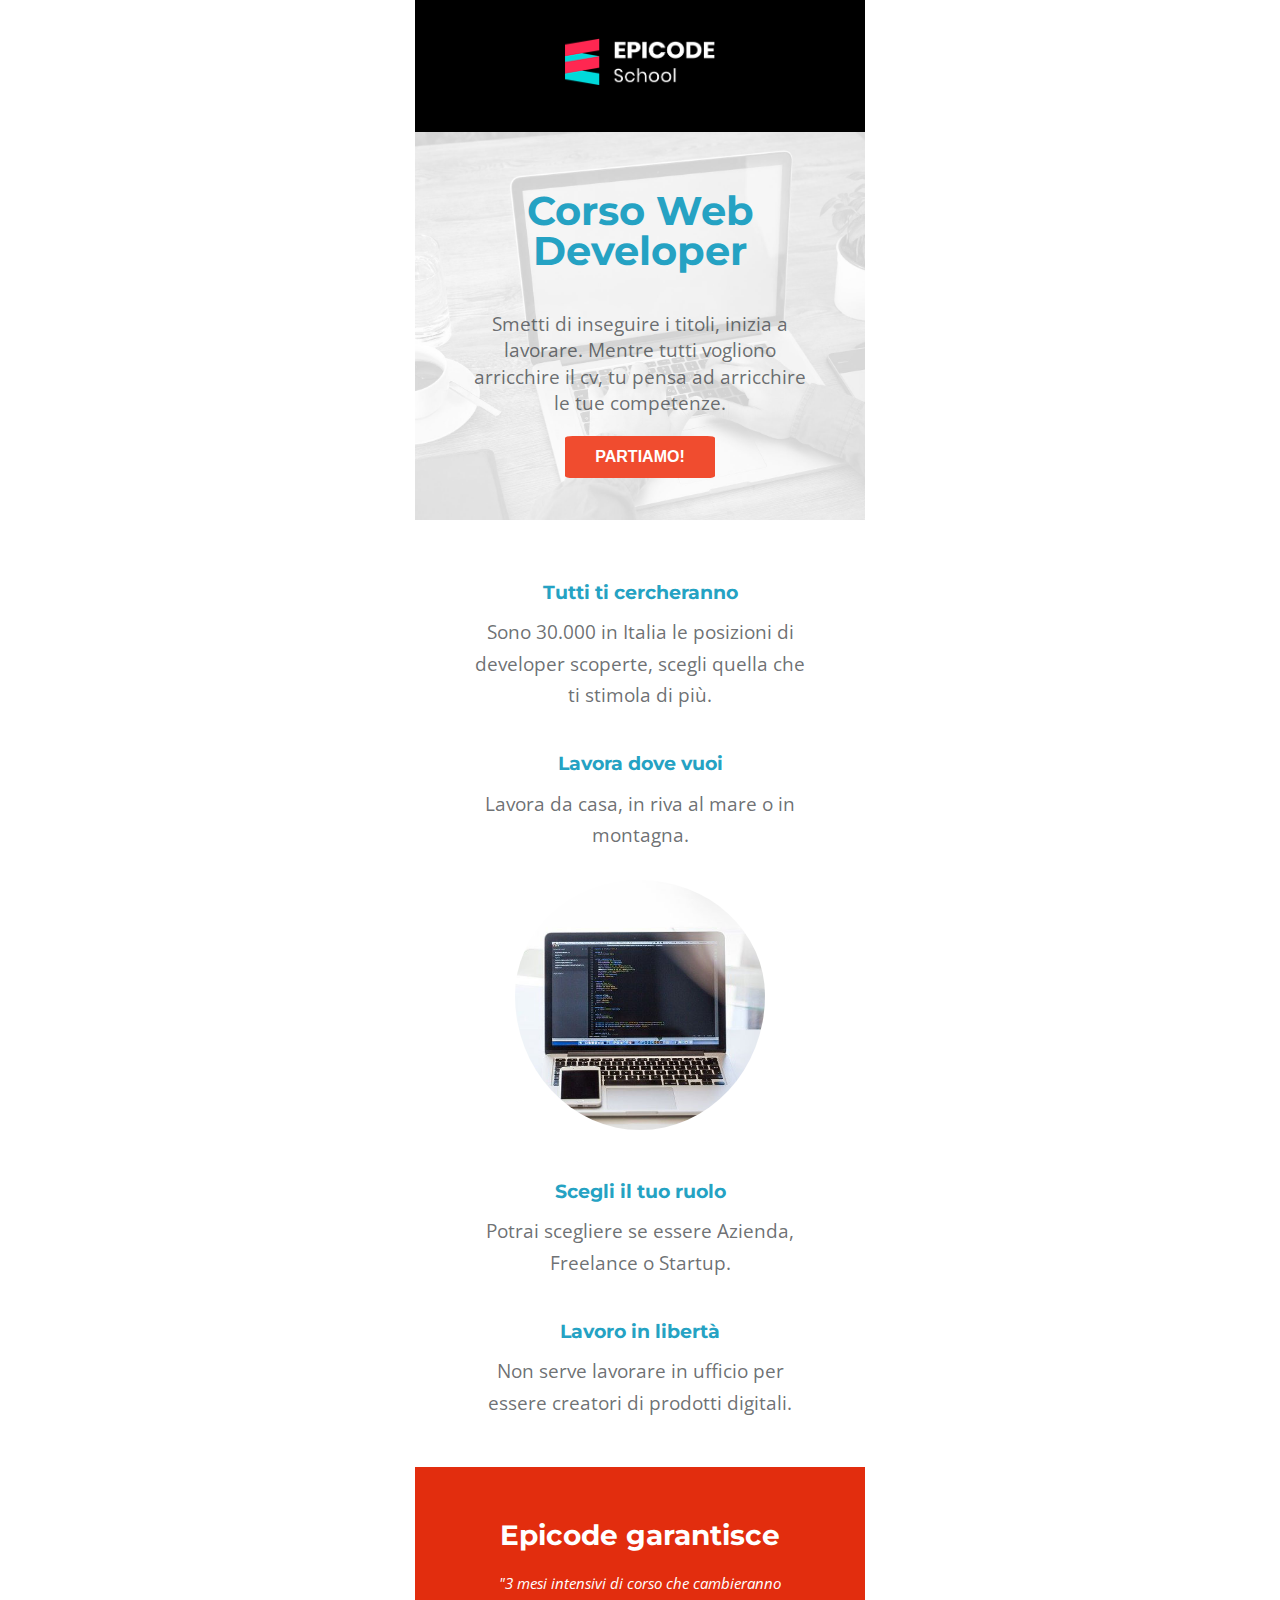
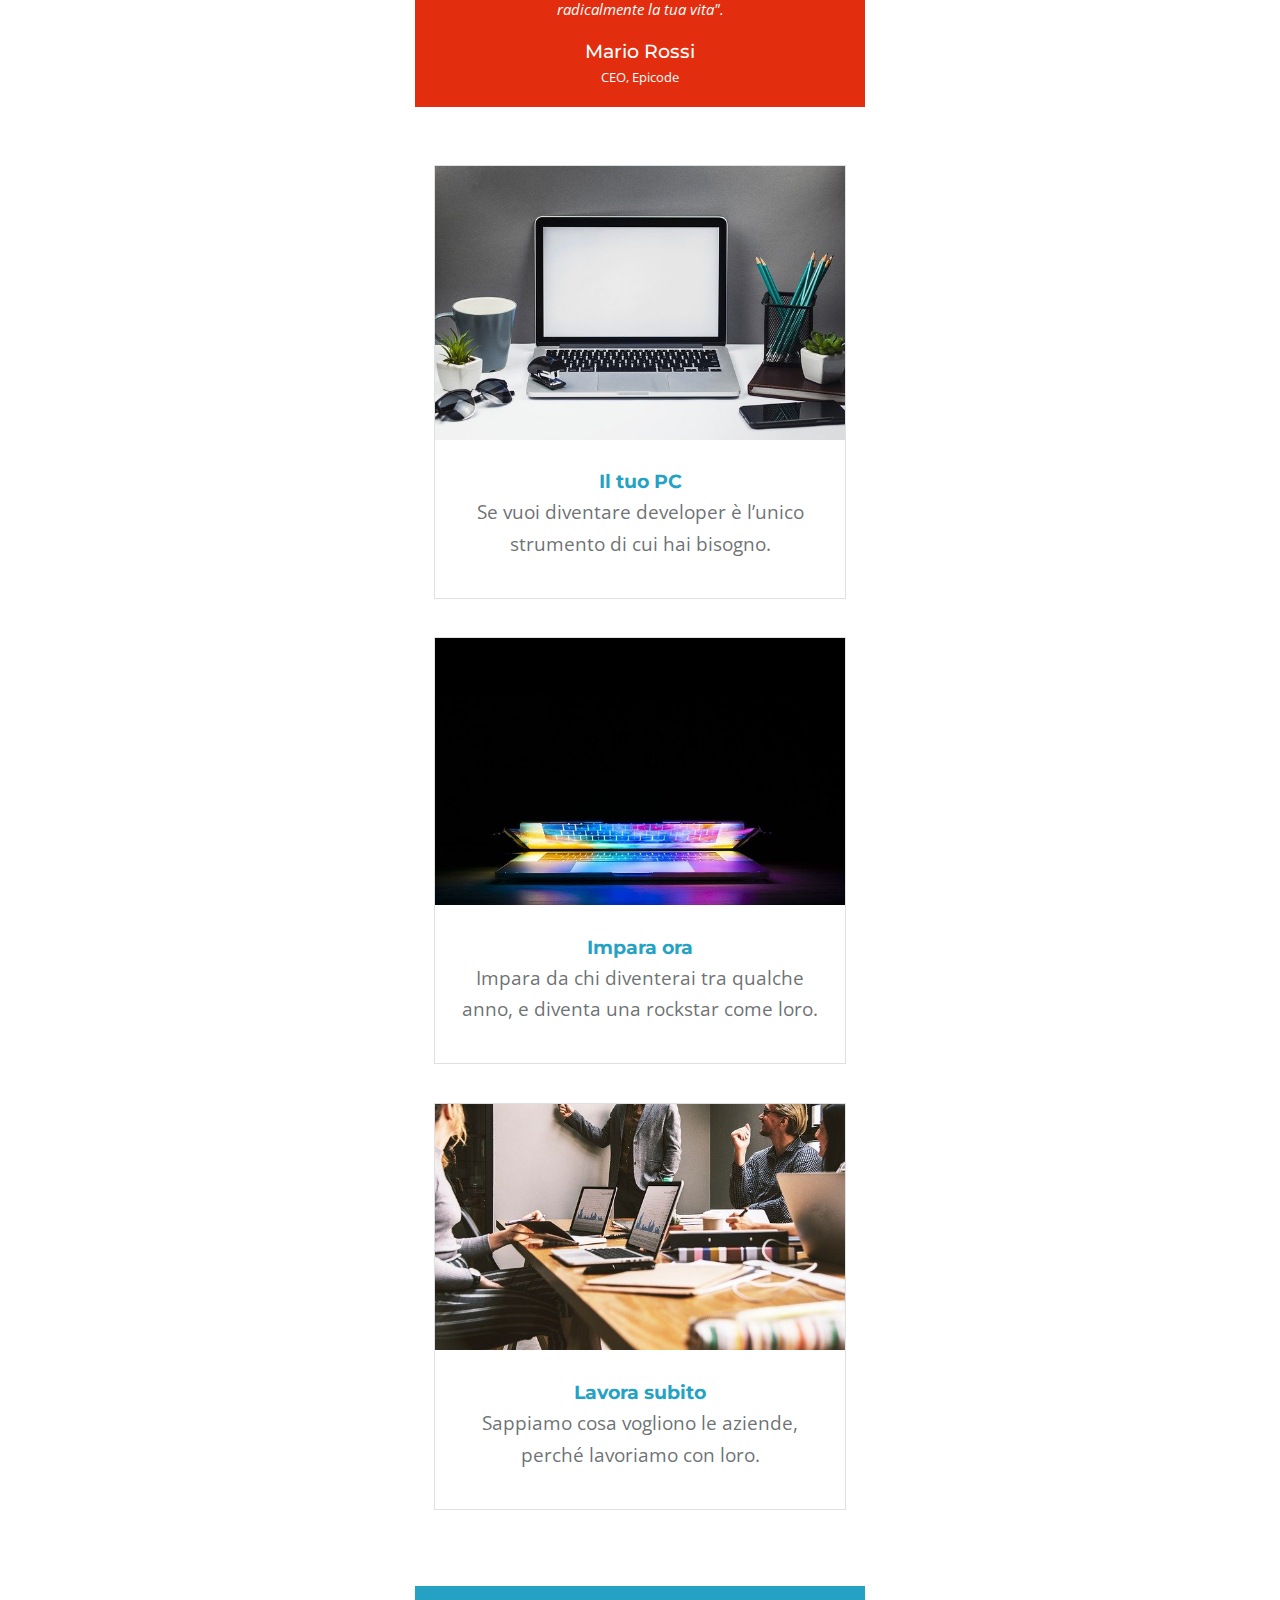
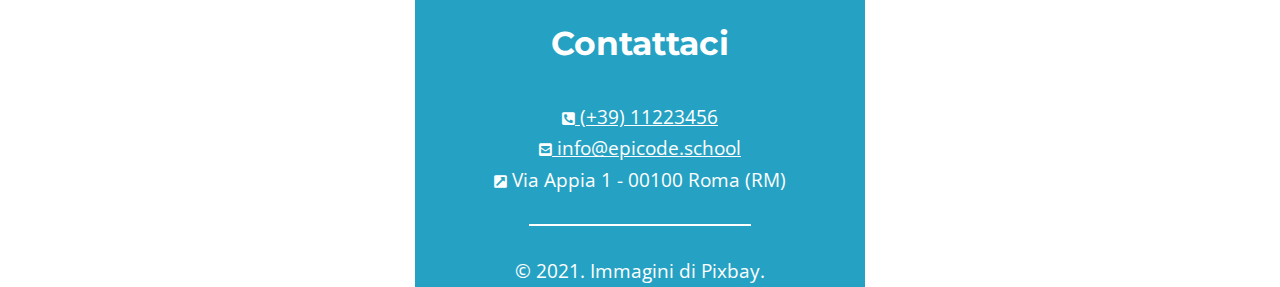
<file: index.html>
<!DOCTYPE html>
<html lang="en">
  <head>
    <meta charset="UTF-8" />
    <meta name="viewport" content="width=device-width, initial-scale=1.0" />
    <title>Document</title>
    <link rel="stylesheet" href="/Esercizio/css/reset.css" />
    <link rel="stylesheet" href="/Esercizio/css/style.css" />
    <link
      rel="stylesheet"
      href="https://cdnjs.cloudflare.com/ajax/libs/font-awesome/5.15.4/css/all.min.css"
      integrity="sha512-1ycn6IcaQQ40/MKBW2W4Rhis/DbILU74C1vSrLJxCq57o941Ym01SwNsOMqvEBFlcgUa6xLiPY/NS5R+E6ztJQ=="
      crossorigin="anonymous"
      referrerpolicy="no-referrer"
    />
    <link rel="preconnect" href="https://fonts.googleapis.com" />
    <link rel="preconnect" href="https://fonts.gstatic.com" crossorigin />
    <link
      href="https://fonts.googleapis.com/css2?family=Open+Sans:ital,wght@0,300..800;1,300..800&display=swap"
      rel="stylesheet"
    />
    <link rel="preconnect" href="https://fonts.googleapis.com" />
    <link rel="preconnect" href="https://fonts.gstatic.com" crossorigin />
    <link
      href="https://fonts.googleapis.com/css2?family=Montserrat:ital,wght@0,100..900;1,100..900&display=swap"
      rel="stylesheet"
    />
  </head>
  <body>
    <header>
      <a href="https://epicode.com"
        ><img src="/Esercizio/images/logo.png" alt="epicode logo"
      /></a>
    </header>
    <main>
      <article>
        <section class="first-section">
          <h1 id="h1">Corso Web Developer</h1>
          <p>
            Smetti di inseguire i titoli, inizia a <br />lavorare. Mentre tutti
            vogliono arricchire il cv, tu pensa ad arricchire <br />le tue
            competenze.
          </p>
          <button>PARTIAMO!</button>
        </section>
        <section class="second-section">
          <h3>Tutti ti cercheranno</h3>
          <p>
            Sono 30.000 in Italia le posizioni di developer scoperte, scegli
            quella che ti stimola di più.
          </p>
          <h3>Lavora dove vuoi</h3>
          <p>Lavora da casa, in riva al mare o in montagna.</p>
          <img
            src="/Esercizio/images/notebook.jpg"
            alt="laptop photo with a phone on it"
          />
          <h3>Scegli il tuo ruolo</h3>
          <p>Potrai scegliere se essere Azienda, Freelance o Startup.</p>
          <h3>Lavoro in libertà</h3>
          <p>
            Non serve lavorare in ufficio per essere creatori di prodotti
            digitali.
          </p>
        </section>
        <section class="third-section">
          <h2>Epicode garantisce</h2>
          <p>
            "3 mesi intensivi di corso che cambieranno <br />radicalmente la tua
            vita".
          </p>
          <h3>Mario Rossi</h3>
          <p>CEO, Epicode</p>
        </section>
        <section class="fourth-section">
          <img
            src="/Esercizio/images/foto1.jpg"
            alt="notebook with a white screen"
          />
          <h3>Il tuo PC</h3>
          <p>
            Se vuoi diventare developer è l’unico strumento di cui hai bisogno.
          </p>
        </section>
        <section class="fifth-section">
          <img src="/Esercizio/images/foto2.jpg" alt="folded laptop" />
          <h3>Impara ora</h3>
          <p>
            Impara da chi diventerai tra qualche anno, e diventa una rockstar
            come loro.
          </p>
        </section>
        <section class="sixth-section">
          <img
            src="/Esercizio/images/foto3.jpg"
            alt="company meeting with statistics displayed onto laptops"
          />
          <h3>Lavora subito</h3>
          <p>Sappiamo cosa vogliono le aziende, perché lavoriamo con loro.</p>
        </section>
      </article>
    </main>
    <footer>
      <h2>Contattaci</h2>
      <p>
        <a href="tel:3911223456"
          ><i class="fas fa-phone-square-alt fa-xs"></i> (+39) 11223456</a
        >
      </p>
      <p>
        <a href="mailto:info@epicode.school"
          ><i class="fas fa-envelope-square fa-xs"></i> info@epicode.school</a
        >
      </p>
      <p>
        <a href="https://g.co/kgs/zLLQ11D"
          ><i class="fas fa-external-link-square-alt fa-xs"></i> Via Appia 1 -
          00100 Roma (RM)
        </a>
      </p>
      <hr />
      <p>© 2021. Immagini di <a href="#">Pixbay</a>.</p>
    </footer>
  </body>
</html>
</file>
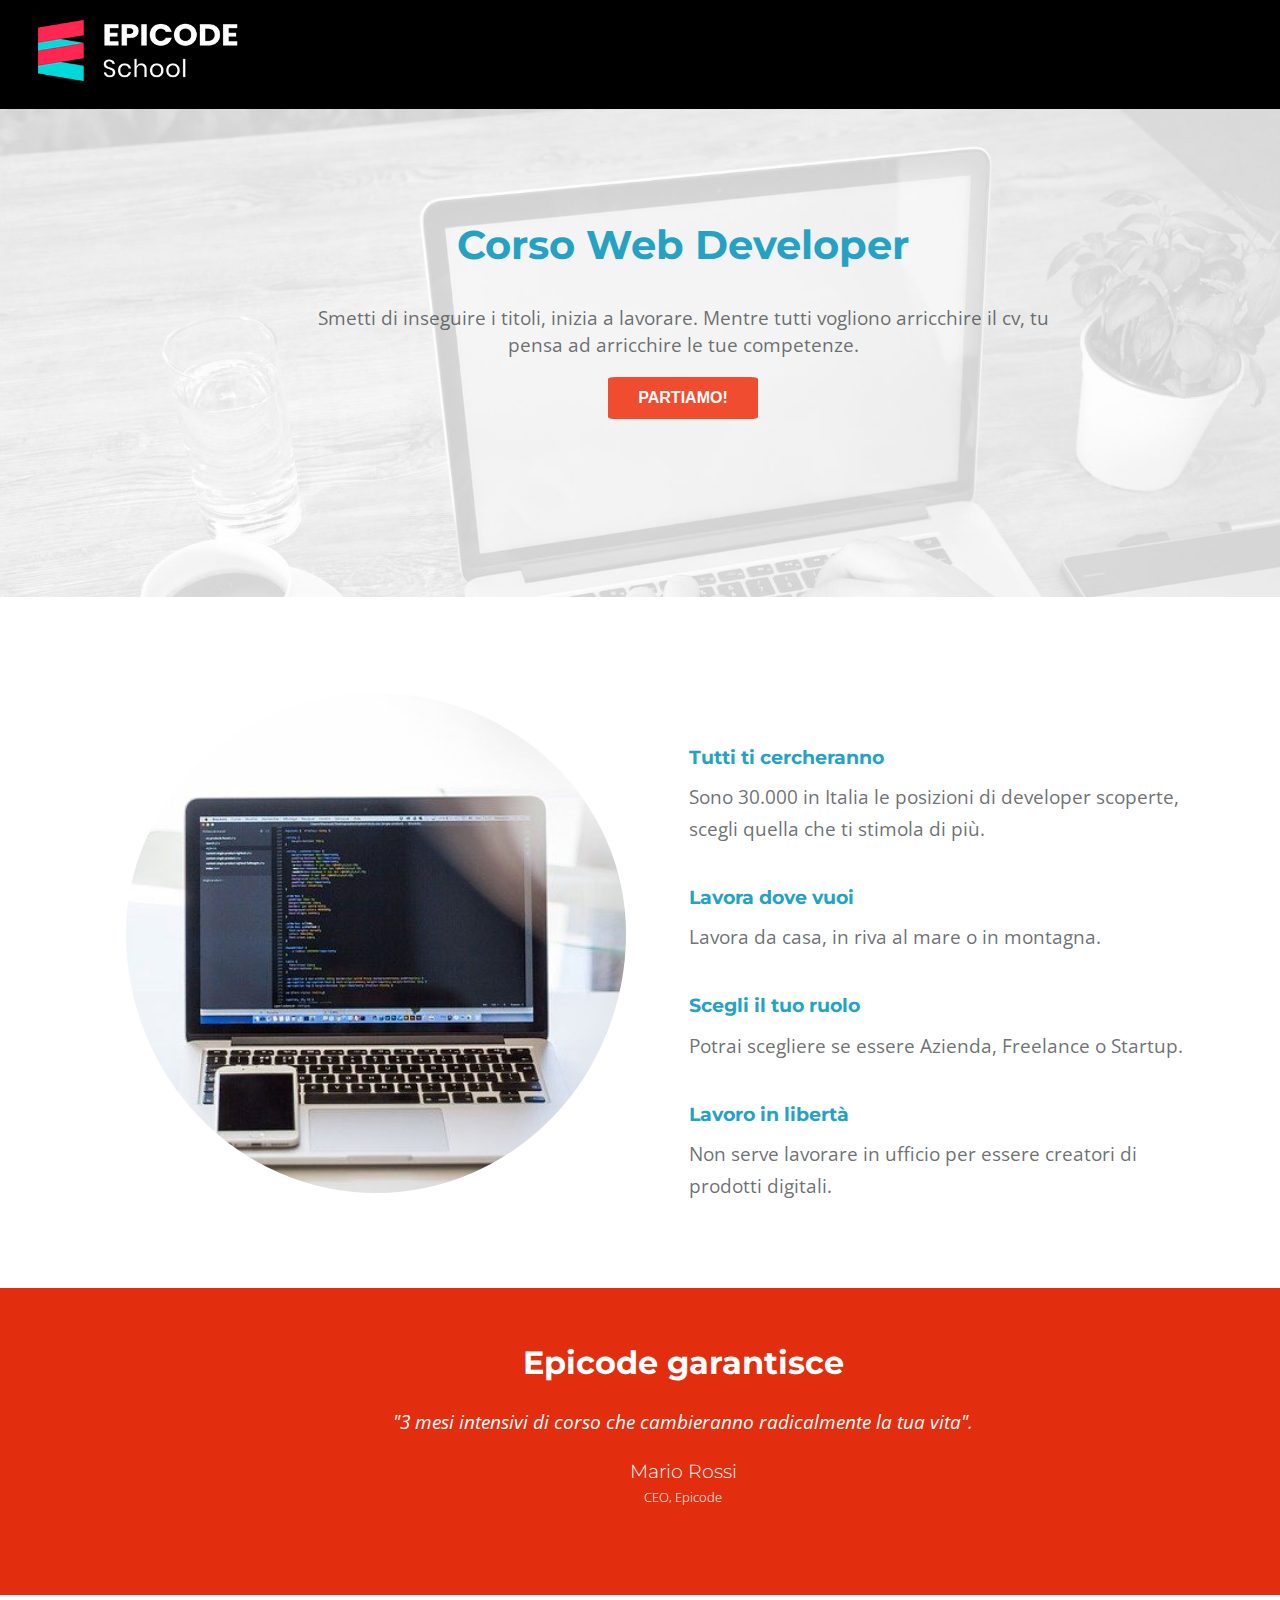
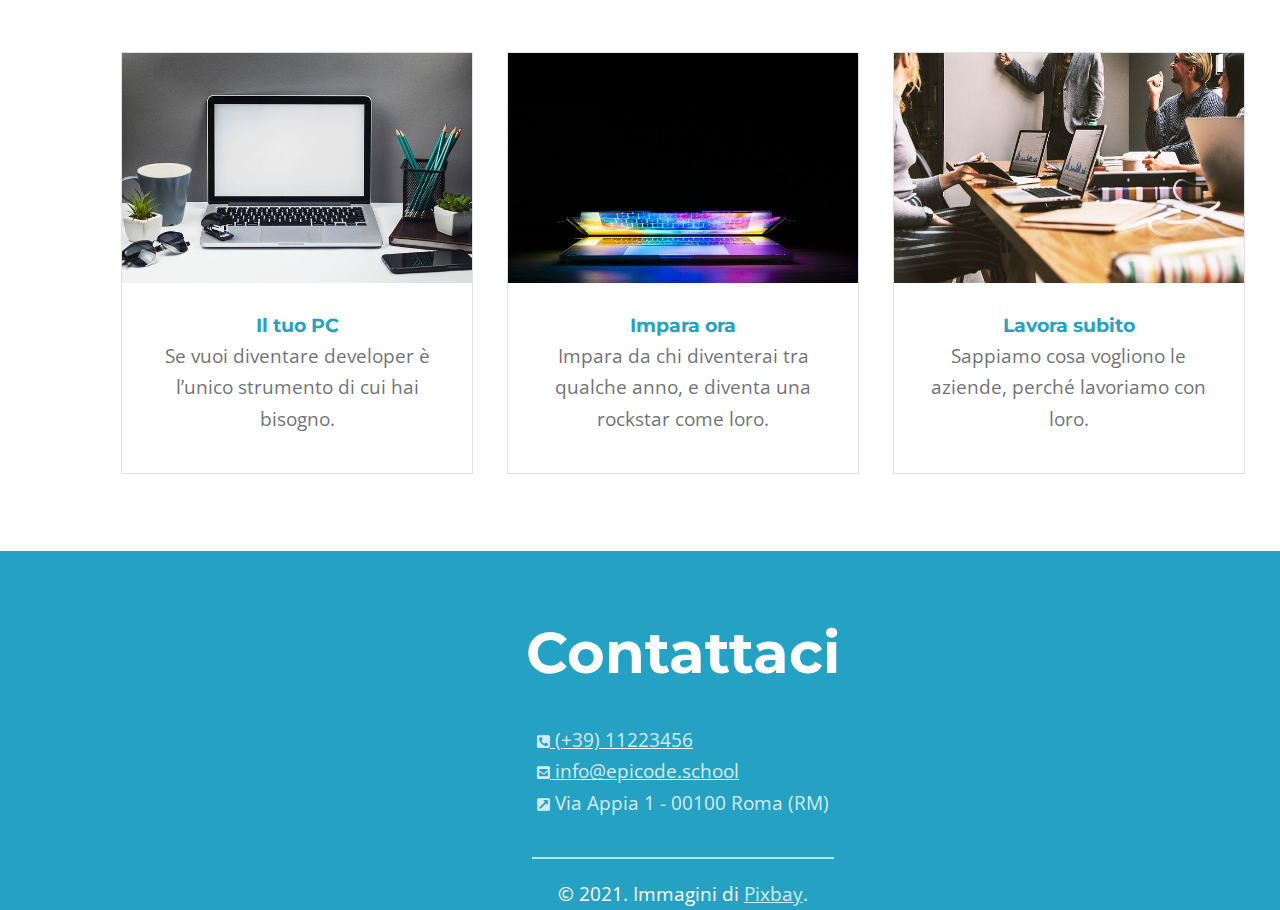
<file: index-desktop.html>
<!DOCTYPE html>
<html lang="en">
  <head>
    <meta charset="UTF-8" />
    <meta name="viewport" content="width=device-width, initial-scale=1.0" />
    <title>Document</title>
    <link rel="stylesheet" href="/Esercizio/css/reset.css" />
    <link rel="stylesheet" href="/Esercizio/css/style-desktop.css" />
    <link
      rel="stylesheet"
      href="https://cdnjs.cloudflare.com/ajax/libs/font-awesome/5.15.4/css/all.min.css"
      integrity="sha512-1ycn6IcaQQ40/MKBW2W4Rhis/DbILU74C1vSrLJxCq57o941Ym01SwNsOMqvEBFlcgUa6xLiPY/NS5R+E6ztJQ=="
      crossorigin="anonymous"
      referrerpolicy="no-referrer"
    />
    <link rel="preconnect" href="https://fonts.googleapis.com" />
    <link rel="preconnect" href="https://fonts.gstatic.com" crossorigin />
    <link
      href="https://fonts.googleapis.com/css2?family=Open+Sans:ital,wght@0,300..800;1,300..800&display=swap"
      rel="stylesheet"
    />
    <link rel="preconnect" href="https://fonts.googleapis.com" />
    <link rel="preconnect" href="https://fonts.gstatic.com" crossorigin />
    <link
      href="https://fonts.googleapis.com/css2?family=Montserrat:ital,wght@0,100..900;1,100..900&display=swap"
      rel="stylesheet"
    />
  </head>
  <body>
    <header>
      <a href="https://epicode.com"
        ><img src="/Esercizio/images/logo.png" alt="epicode logo"
      /></a>
    </header>
    <main>
      <article>
        <section class="first-section">
          <div class="first-section-div">
            <h1 id="h1">Corso Web Developer</h1>
            <p>
              Smetti di inseguire i titoli, inizia a lavorare. Mentre tutti
              vogliono arricchire il cv, tu <br />pensa ad arricchire le tue
              competenze.
            </p>
            <button>PARTIAMO!</button>
          </div>
        </section>
        <section class="second-section">
          <img
            src="/Esercizio/images/notebook.jpg"
            alt="laptop photo with a phone on it"
          />
          <div class="second-section-inline">
            <h3>Tutti ti cercheranno</h3>
            <p>
              Sono 30.000 in Italia le posizioni di developer scoperte,
              <br />scegli quella che ti stimola di più.
            </p>

            <h3>Lavora dove vuoi</h3>
            <p>Lavora da casa, in riva al mare o in montagna.</p>

            <h3>Scegli il tuo ruolo</h3>
            <p>Potrai scegliere se essere Azienda, Freelance o Startup.</p>

            <h3>Lavoro in libertà</h3>
            <p>
              Non serve lavorare in ufficio per essere creatori di<br />
              prodotti digitali.
            </p>
          </div>
        </section>
        <section class="third-section">
          <h2>Epicode garantisce</h2>
          <p>
            "3 mesi intensivi di corso che cambieranno radicalmente la tua
            vita".
          </p>
          <h3>Mario Rossi</h3>
          <p>CEO, Epicode</p>
        </section>
        <section class="fourth-section">
          <img
            src="/Esercizio/images/foto1.jpg"
            alt="notebook with a white screen"
          />
          <h3>Il tuo PC</h3>
          <p>
            Se vuoi diventare developer è l’unico strumento di cui hai bisogno.
          </p>
        </section>
        <section class="fifth-section">
          <img src="/Esercizio/images/foto2.jpg" alt="folded laptop" />
          <h3>Impara ora</h3>
          <p>
            Impara da chi diventerai tra qualche anno, e diventa una rockstar
            come loro.
          </p>
        </section>
        <section class="sixth-section">
          <img
            src="/Esercizio/images/foto3.jpg"
            alt="company meeting with statistics displayed onto laptops"
          />
          <h3>Lavora subito</h3>
          <p>Sappiamo cosa vogliono le aziende, perché lavoriamo con loro.</p>
        </section>
      </article>
    </main>
    <footer>
      <h2>Contattaci</h2>
      <div class="bottom-block-centering">
        <div class="bottom-block">
          <p>
            <a href="tel:3911223456"
              ><i class="fas fa-phone-square-alt fa-xs"></i> (+39) 11223456</a
            >
          </p>
          <p>
            <a href="mailto:info@epicode.school"
              ><i class="fas fa-envelope-square fa-xs"></i>
              info@epicode.school</a
            >
          </p>
          <p>
            <a href="https://g.co/kgs/zLLQ11D" id="underline-remover">
              <i class="fas fa-external-link-square-alt fa-xs"></i> Via Appia 1
              - 00100 Roma (RM)
            </a>
          </p>
        </div>
      </div>
      <hr />
      <p>© 2021. Immagini di <a href="#">Pixbay</a>.</p>
    </footer>
  </body>
</html>
</file>
<file: Esercizio/css/style.css>
/* Ho diviso l'intero progetto in sezioni e date specifiche individuali per ognuno */

/* Whole Body */
body {
  width: 450px;
  margin-left: auto;
  margin-right: auto;
  text-align: center;
  color: #393d41be;
  font-family: "Open Sans", sans-serif;
  font-size: 1.2rem;
  line-height: 1.65;
}

section {
  padding: 1em 0;
}

/* H1 H2 H3 */
h1,
h2,
h3 {
  font-family: "Montserrat", sans-serif;
  font-weight: 700;
  line-height: 1.5;
  color: #25a2c3;
}

h1 {
  margin: 1em 0;
  font-size: 2.5rem;
  line-height: 2.5rem;
}

/* Header */
header {
  background-color: #000000;
  text-align: center;
}

header img {
  width: 150px;
  margin: 2em 0;
}

/* First Section */

.first-section {
  background-image: url(/Esercizio/images/banner.jpg);
  background-size: 150%;
  background-repeat: no-repeat;
  background-position-x: center;
  height: 350px;
}

.first-section p {
  margin-right: 3em;
  margin-left: 3em;
  line-height: 1.65rem;
  font-weight: 400;
  margin-bottom: 1em;
}

button {
  background-color: #f04c2f;
  color: white;
  font-weight: 700;
  display: inline-block;
  border-radius: 5%;
  cursor: pointer;
  font-size: 1rem;
  padding: 12px 30px;
  border: none;
}

Button:hover {
  background-color: #bf2a2a;
}
Button:active {
  position: relative;
  top: 1px;
}

/* Second Section */
.second-section h3 {
  margin-top: 2em;
}
.second-section p {
  margin: 0.5em 3em;
}

.second-section img {
  padding-top: 1em;
  height: 250px;
  border-radius: 50%;
}

/* Third Section */
.third-section {
  margin-top: 1em;
  background-color: #e22d0e;
  color: white;
}

.third-section p:first-of-type {
  margin: 1em 0;
  font-style: oblique;
  font-size: 0.8em;
  font-weight: 400;
}
.third-section h2 {
  padding-top: 1em;
  font-size: 1.75rem;
  color: white;
}

.third-section h3 {
  color: white;
  font-weight: 500;
}

.third-section p:nth-of-type(2) {
  font-size: 0.7em;
  font-weight: 400;
}

/* Fourth Section */
.fourth-section {
  margin-top: 3em;
  margin-left: auto;
  margin-right: auto;
  padding-top: 0;
  width: 410px;
  border: 1px solid #dee1e3;
}
.fourth-section img {
  margin-top: em;
  margin-bottom: 1em;
  width: 410px;
}

.fourth-section p {
  padding-left: 1em;
  padding-right: 1em;
  margin-bottom: 1em;
}

/* fifth Section */
.fifth-section {
  margin-top: 2em;
  margin-left: auto;
  margin-right: auto;
  padding-top: 0;
  width: 410px;
  border: 1px solid #dee1e3;
}
.fifth-section img {
  margin-top: em;
  margin-bottom: 1em;
  width: 410px;
}

.fifth-section p {
  padding-left: 1em;
  padding-right: 1em;
  margin-bottom: 1em;
}

/* sixth Section */
.sixth-section {
  margin-top: 2em;
  margin-left: auto;
  margin-right: auto;
  padding-top: 0;
  width: 410px;
  border: 1px solid #dee1e3;
}
.sixth-section img {
  margin-top: em;
  margin-bottom: 1em;
  width: 410px;
}

.sixth-section p {
  padding-left: 1em;
  padding-right: 1em;
  margin-bottom: 1em;
}

/* Footer */

footer {
  margin-top: 4em;
  background-color: #25a2c3;
  color: white;
}

footer a {
  color: white;
  text-decoration: none;
}

footer h2 {
  color: white;
  font-size: 1.7em;
  padding: 1em;
}

footer p:nth-of-type(1) {
  text-decoration: underline;
}
footer p:nth-of-type(2) {
  text-decoration: underline;
}

footer p:nth-of-type(3) {
  margin-bottom: 1.5em;
}

footer p:nth-of-type(4) {
  margin-top: 1.5em;
  text-decoration: none;
}

footer hr {
  width: 220px;
  border: 1px solid white;
}
</file>
<file: Esercizio/css/style-desktop.css>
/* Ho diviso l'intero progetto in sezioni e date specifiche individuali per ognuno */

/* Whole Body */
body {
  width: 1366px;
  margin-left: auto;
  margin-right: auto;
  text-align: center;
  color: #393d41be;
  font-family: "Open Sans", sans-serif;
  font-size: 1.2rem;
  line-height: 1.65;
}

section {
  padding: 1em 0;
}

/* H1 H2 H3 */
h1,
h2,
h3 {
  font-family: "Montserrat", sans-serif;
  font-weight: 700;
  line-height: 1.5;
  color: #25a2c3;
}

h1 {
  margin: 1em 0;
  font-size: 2.5rem;
  line-height: 2.5rem;
}

/* Header */
header {
  background-color: #000000;
  text-align: left;
}

header img {
  width: 200px;
  margin: 1em 1em;
  padding-left: 1em;
}

/* First Section */

.first-section {
  background-image: url(/Esercizio/images/banner.jpg);
  background-size: 100%;
  background-repeat: no-repeat;
  background-position-x: center;
  height: 450px;
}

.first-section-div {
  padding-top: 3em;
}
.first-section p {
  margin-right: 3em;
  margin-left: 3em;
  line-height: 1.65rem;
  font-weight: 400;
  margin-bottom: 1em;
}

button {
  background-color: #f04c2f;
  color: white;
  font-weight: 700;
  display: inline-block;
  border-radius: 5%;
  cursor: pointer;
  font-size: 1rem;
  padding: 12px 30px;
  border: none;
}

Button:hover {
  background-color: #bf2a2a;
}
Button:active {
  position: relative;
  top: 1px;
}

/* Second Section */
.second-section {
  margin: 3em 0;
}
.second-section-inline {
  display: inline-block;
  align-items: right;
}
.second-section h3 {
  text-align: left;
  margin-left: 3em;
  margin-top: 2em;
}
.second-section p {
  text-align: left;
  margin: 0.5em 3em;
}

.second-section img {
  display: inline-block;
  align-items: left;
  padding-top: 1em;
  height: 500px;
  border-radius: 50%;
}

/* Third Section */
.third-section {
  margin-top: 1em;
  background-color: #e22d0e;
  color: white;
}

.third-section p:first-of-type {
  margin: 1em 0;
  font-style: oblique;
  font-size: 1em;
  font-weight: 400;
}
.third-section h2 {
  padding-top: 1em;
  font-size: 2rem;
  color: white;
}

.third-section h3 {
  color: white;
  font-weight: 300;
}

.third-section p:nth-of-type(2) {
  font-size: 0.7em;
  font-weight: 300;
  margin-bottom: 5em;
}

/* Fourth Section */
.fourth-section {
  display: inline-block;
  margin-top: 3em;
  align-items: left;
  padding-top: 0;
  width: 350px;
  border: 1px solid #dee1e3;
}
.fourth-section img {
  margin-bottom: 1em;
  width: 350px;
  height: 230px;
}

.fourth-section p {
  padding-left: 1em;
  padding-right: 1em;
  margin-bottom: 1em;
}

/* fifth Section */
.fifth-section {
  display: inline-block;
  margin: 0em 1.5em;
  margin-top: 3em;
  align-items: center;
  width: 350px;
  border: 1px solid #dee1e3;
  padding-top: 0;
}
.fifth-section img {
  margin-top: 0em;
  margin-bottom: 1em;
  width: 350px;
  height: 230px;
}

.fifth-section p {
  padding-left: 1em;
  padding-right: 1em;
  margin-bottom: 1em;
}

/* sixth Section */
.sixth-section {
  display: inline-block;
  margin-top: 2em;
  align-items: left;
  padding-top: 0;
  width: 350px;
  border: 1px solid #dee1e3;
}
.sixth-section img {
  margin-bottom: 1em;
  width: 350px;
  height: 230px;
}

.sixth-section p {
  padding-left: 1em;
  padding-right: 1em;
  margin-bottom: 1em;
}

/* Footer */

footer {
  margin-top: 4em;
  background-color: #25a2c3;
  color: white;
}

footer a {
  color: rgba(255, 255, 255, 0.808);
  text-decoration: none;
}

footer h2 {
  color: white;
  font-size: 3em;
  padding-top: 1em;
  padding-bottom: 0.5em;
}

footer a:nth-of-type(1) {
  margin-top: 1.5em;
  text-decoration: underline;
}

footer hr {
  width: 300px;
  border: 1px solid rgba(255, 255, 255, 0.705);
  margin-bottom: 1em;
}

.bottom-block-centering p:nth-of-type(1) {
  text-decoration: underline;
}

.bottom-block-centering p:nth-of-type(2) {
  text-decoration: underline;
}

.bottom-block-centering p:nth-of-type(3) {
  margin-bottom: 1.5em;
}
#underline-remover {
  text-decoration: none;
}

.bottom-block-centering {
  text-align: center;
}

.bottom-block {
  display: inline-block;
  text-align: left;
}
</file>
